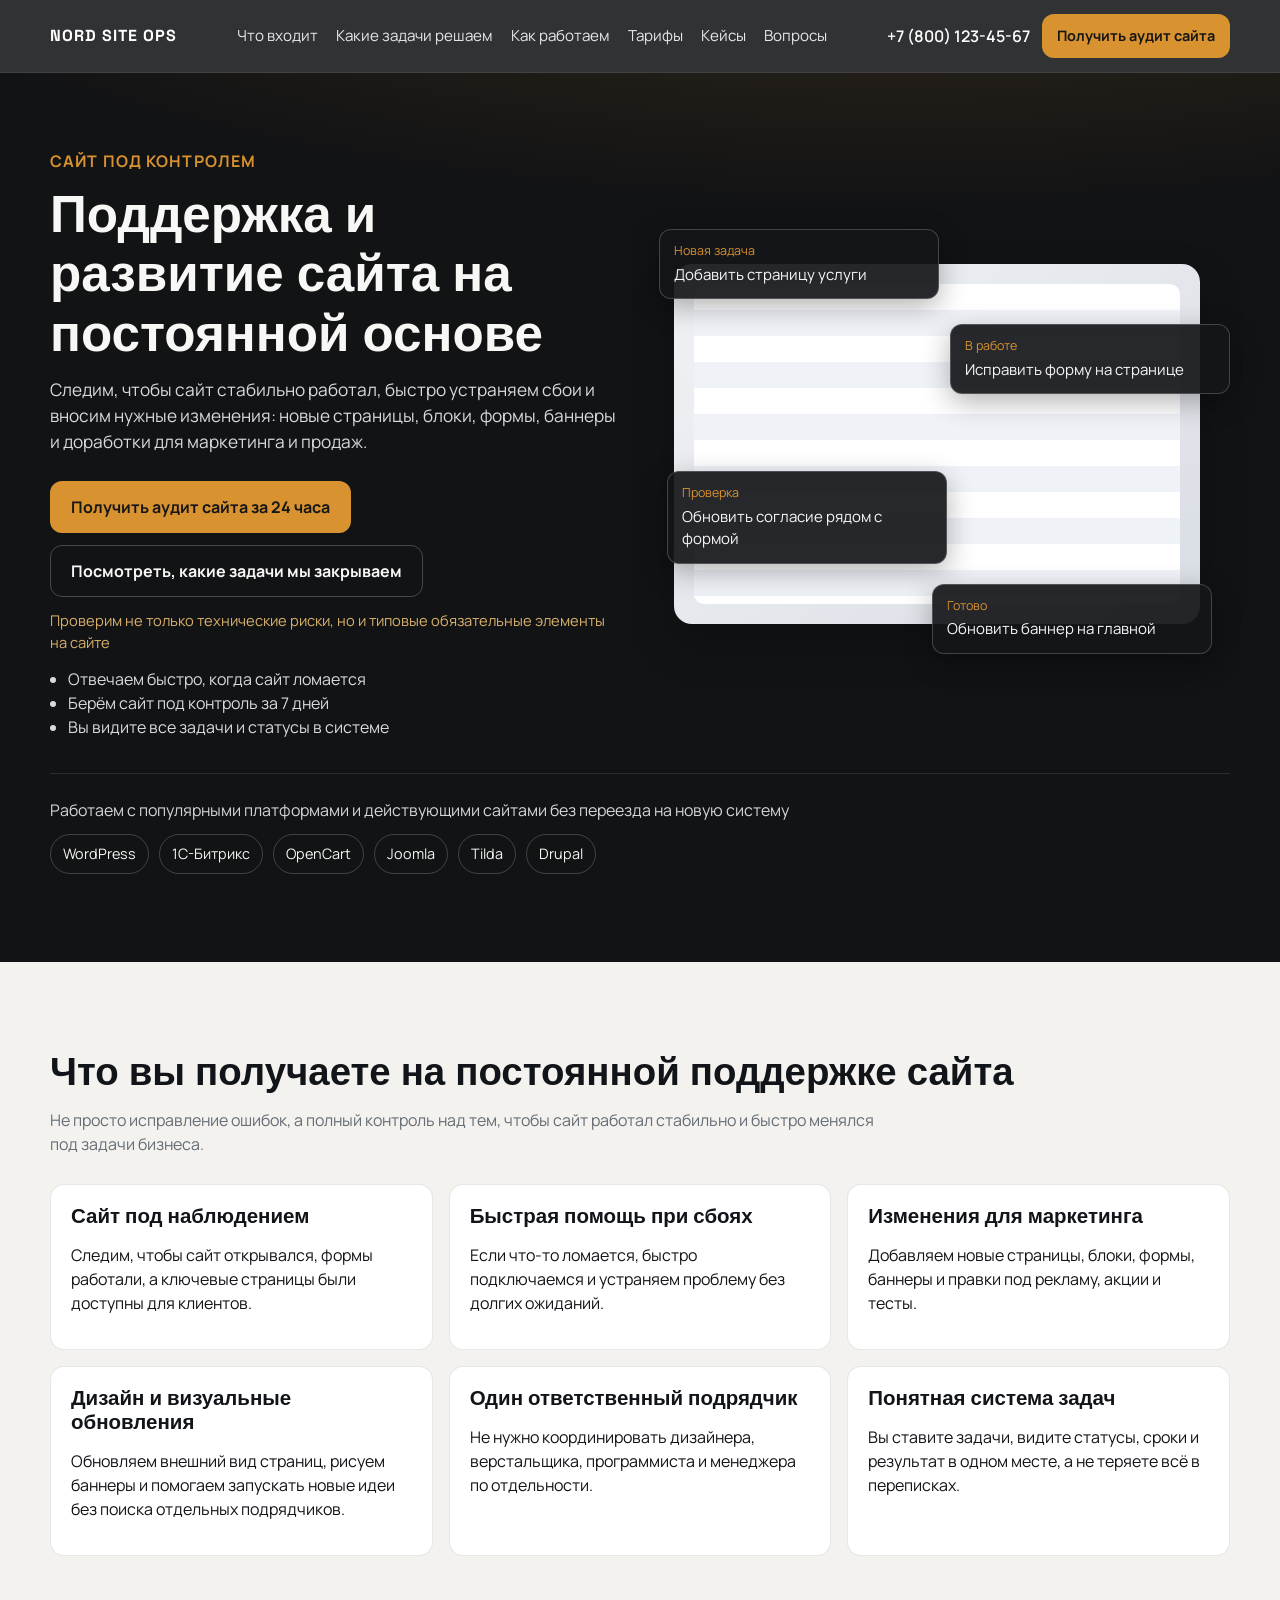
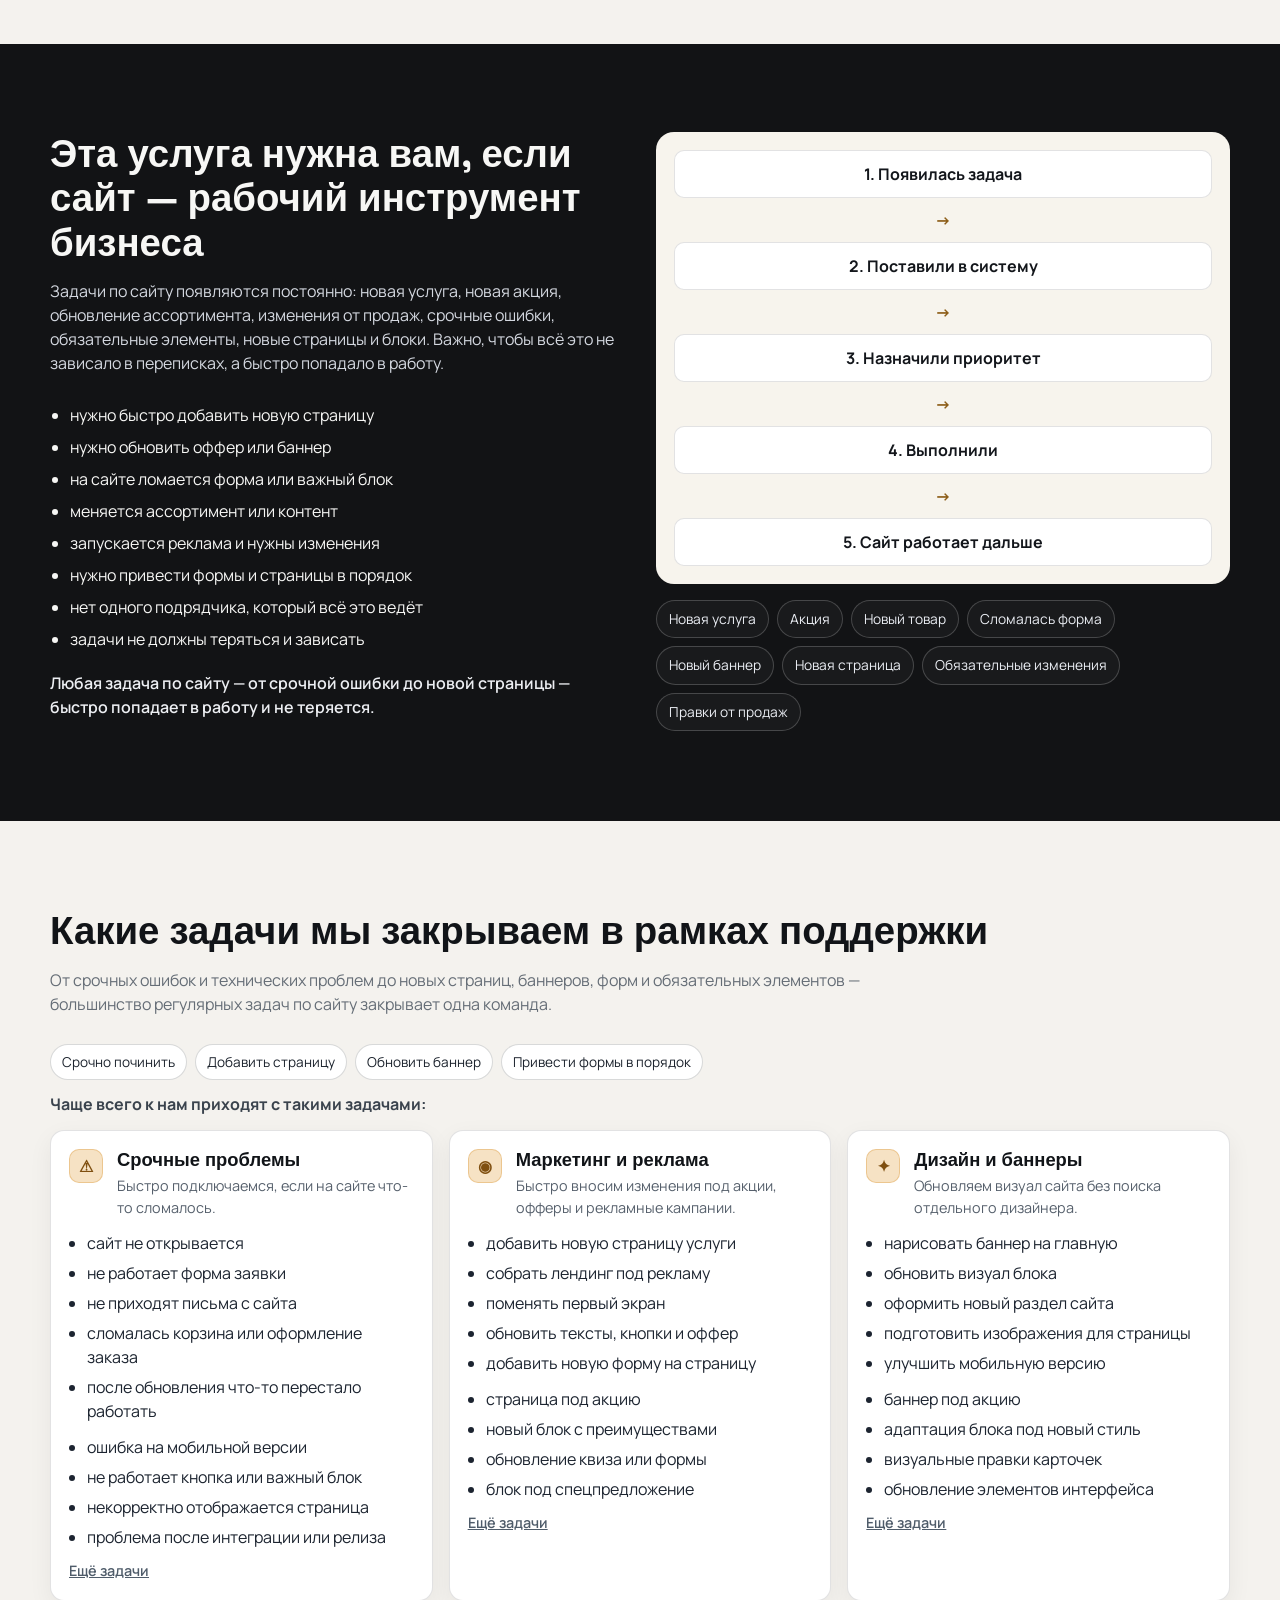
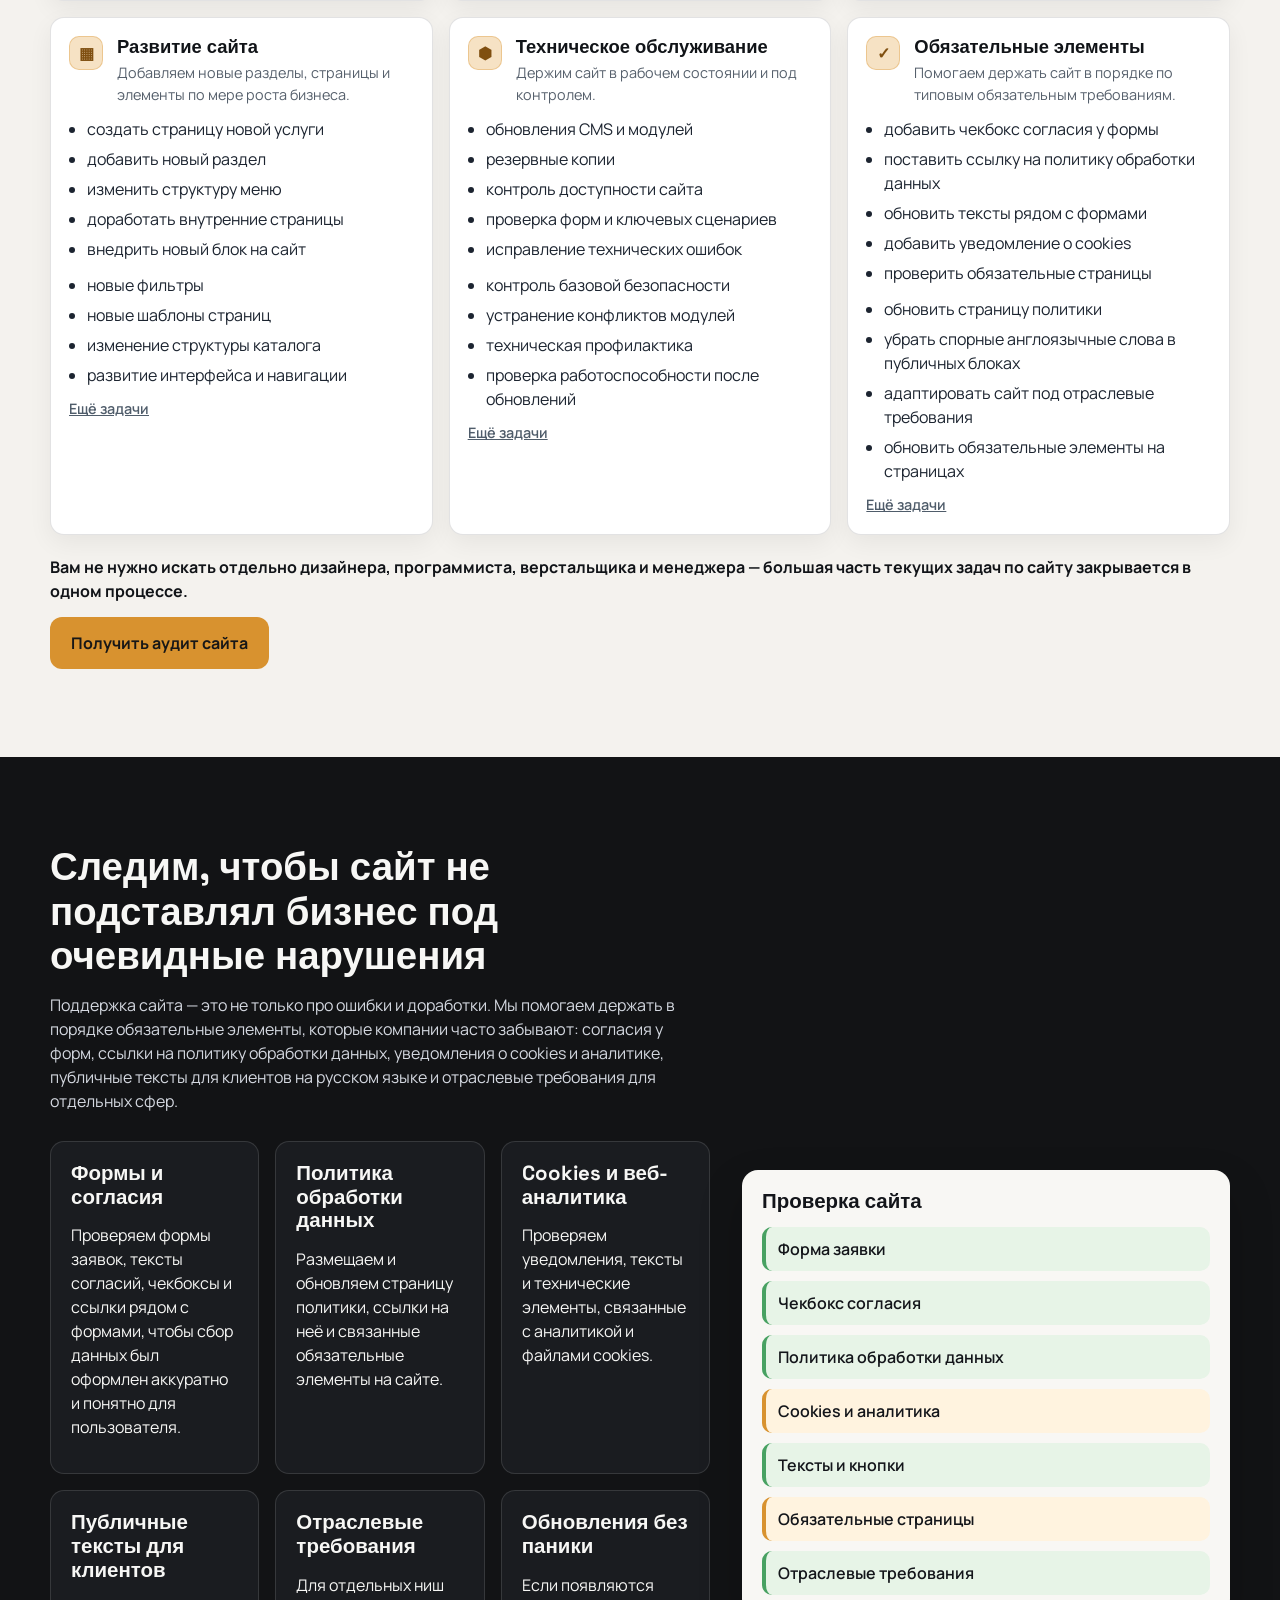
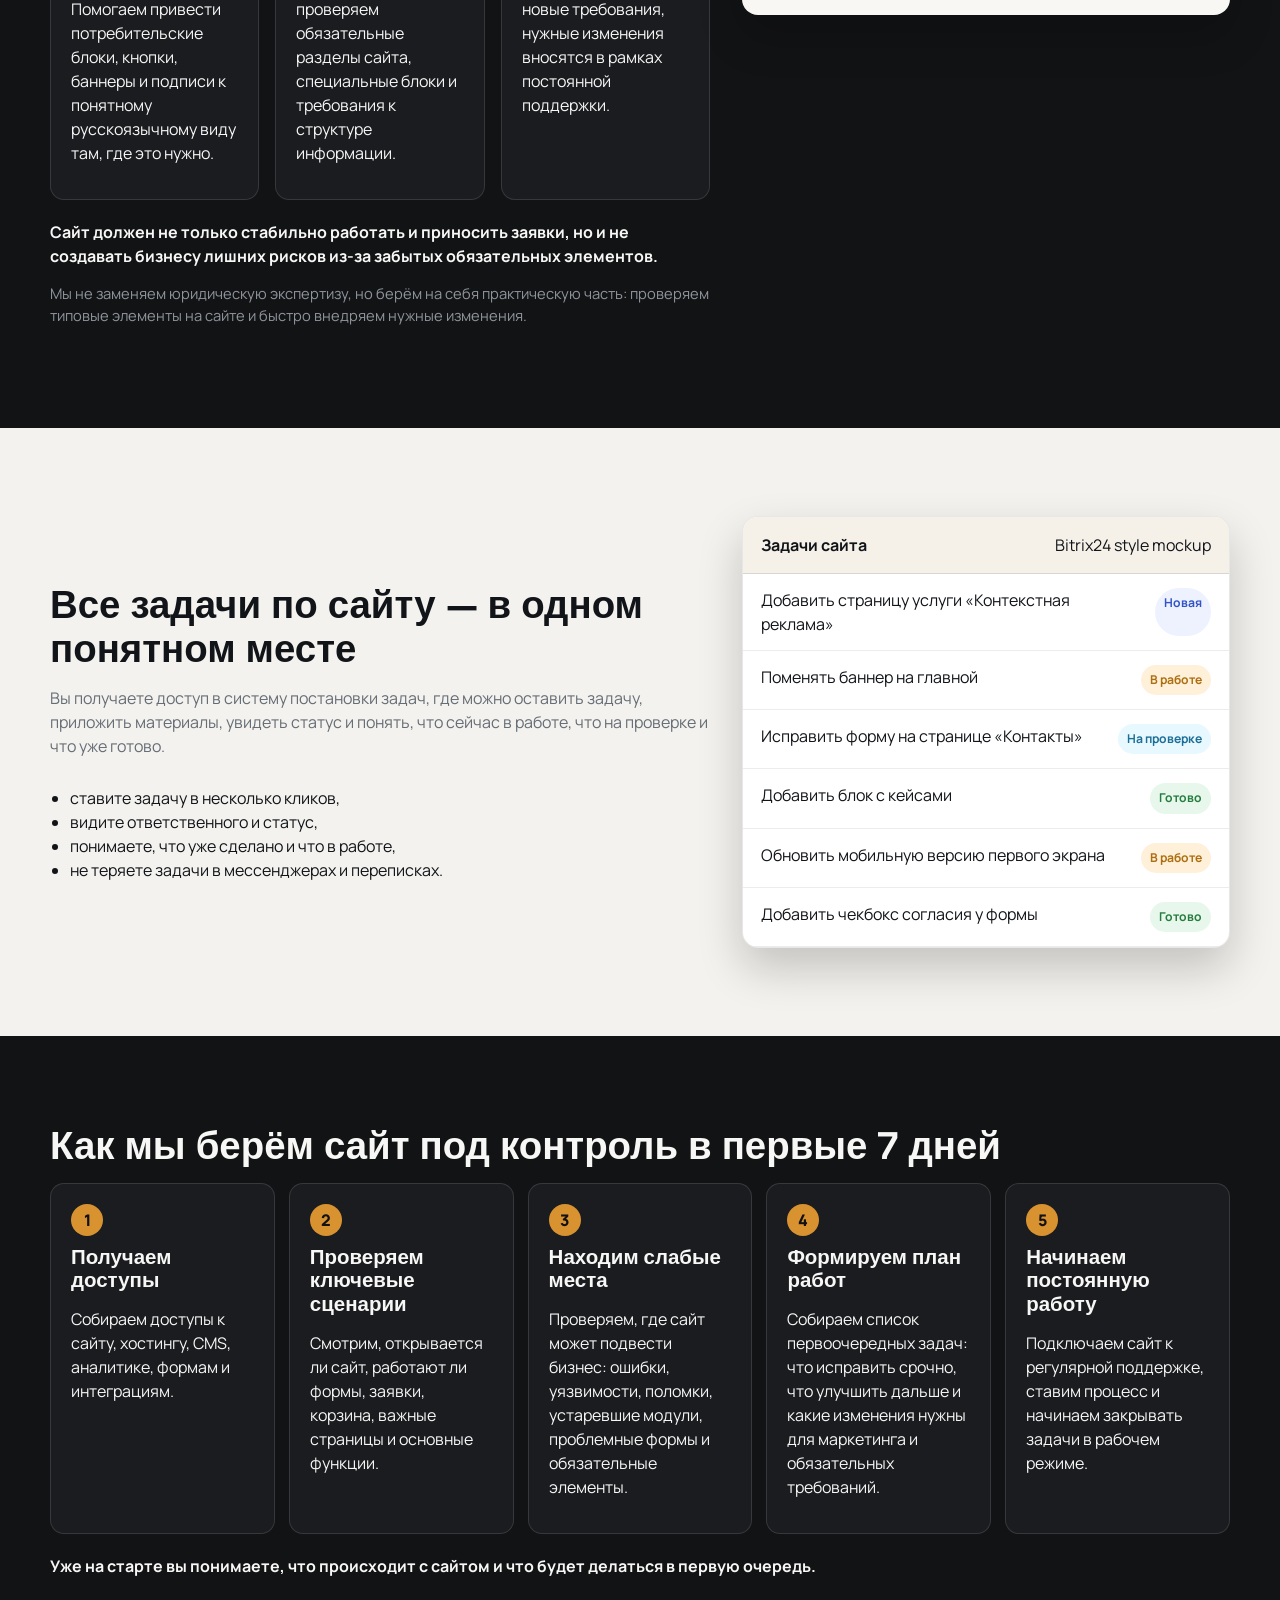
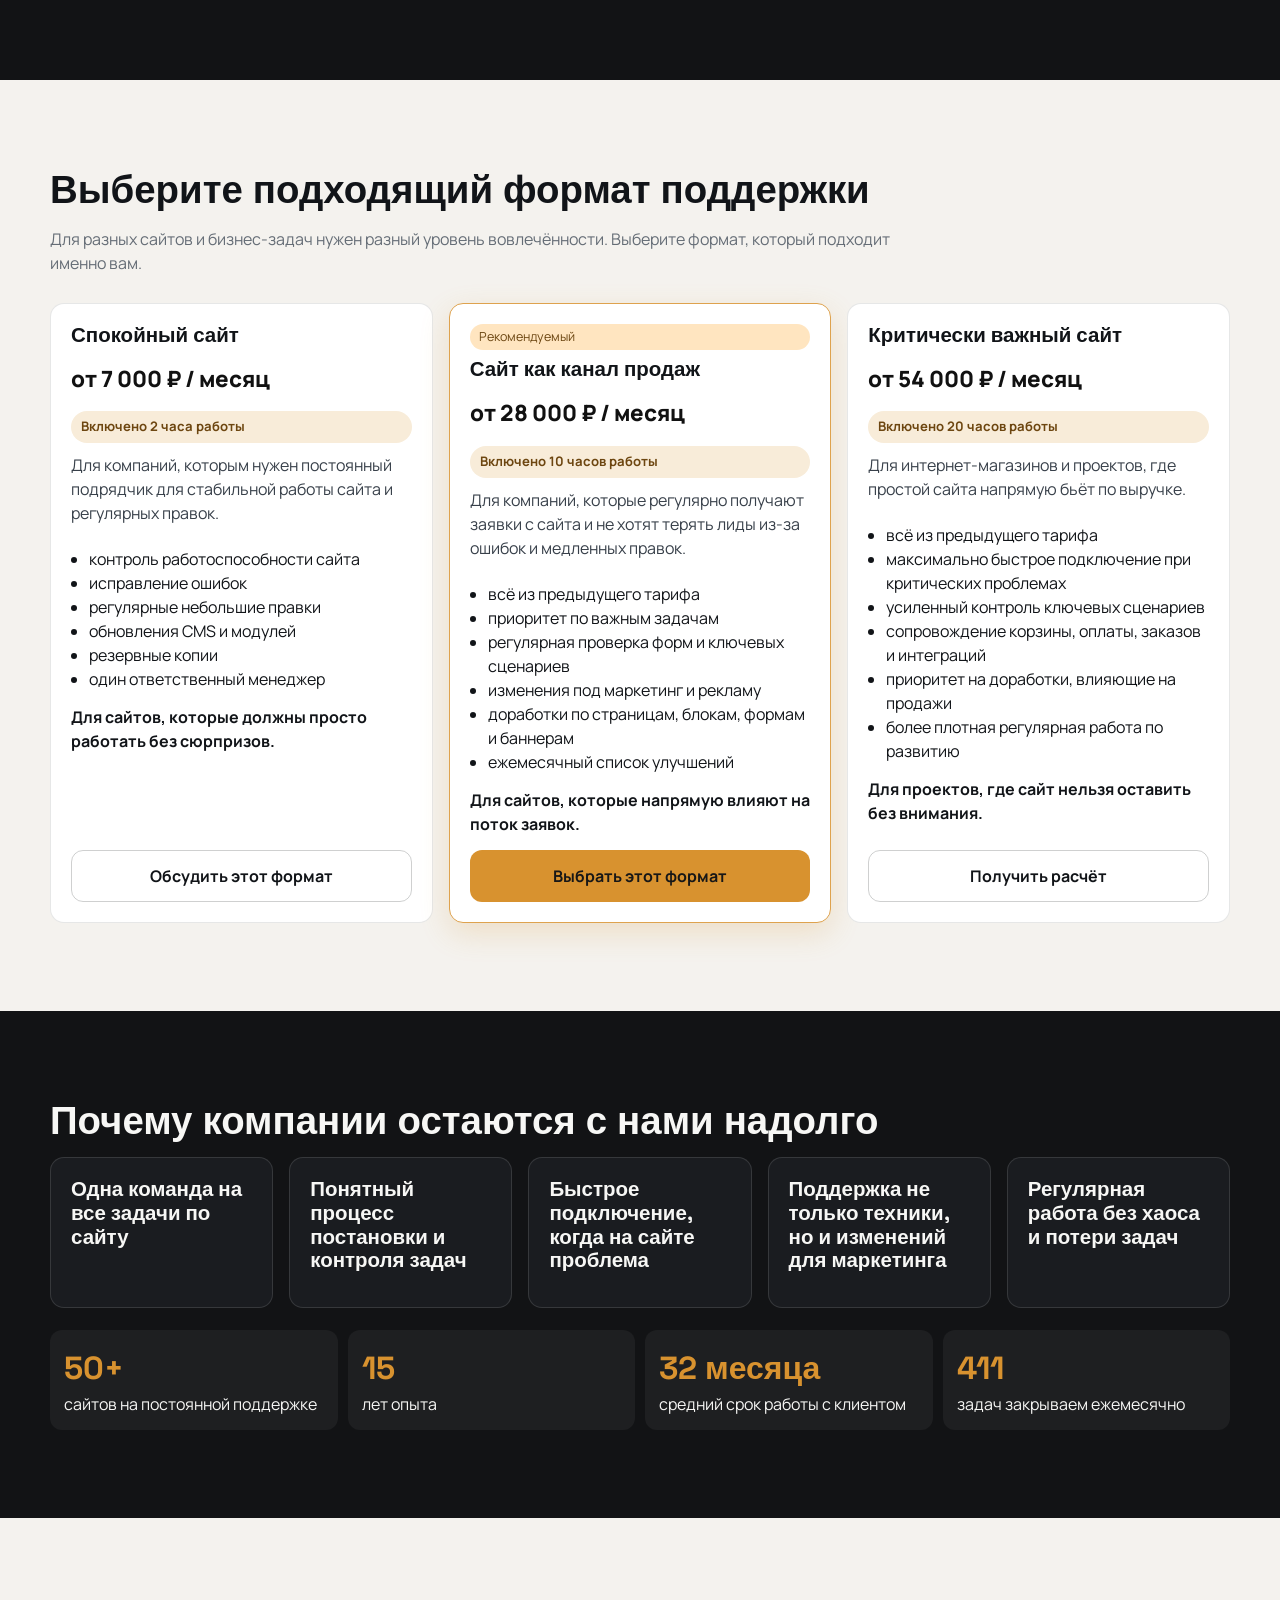
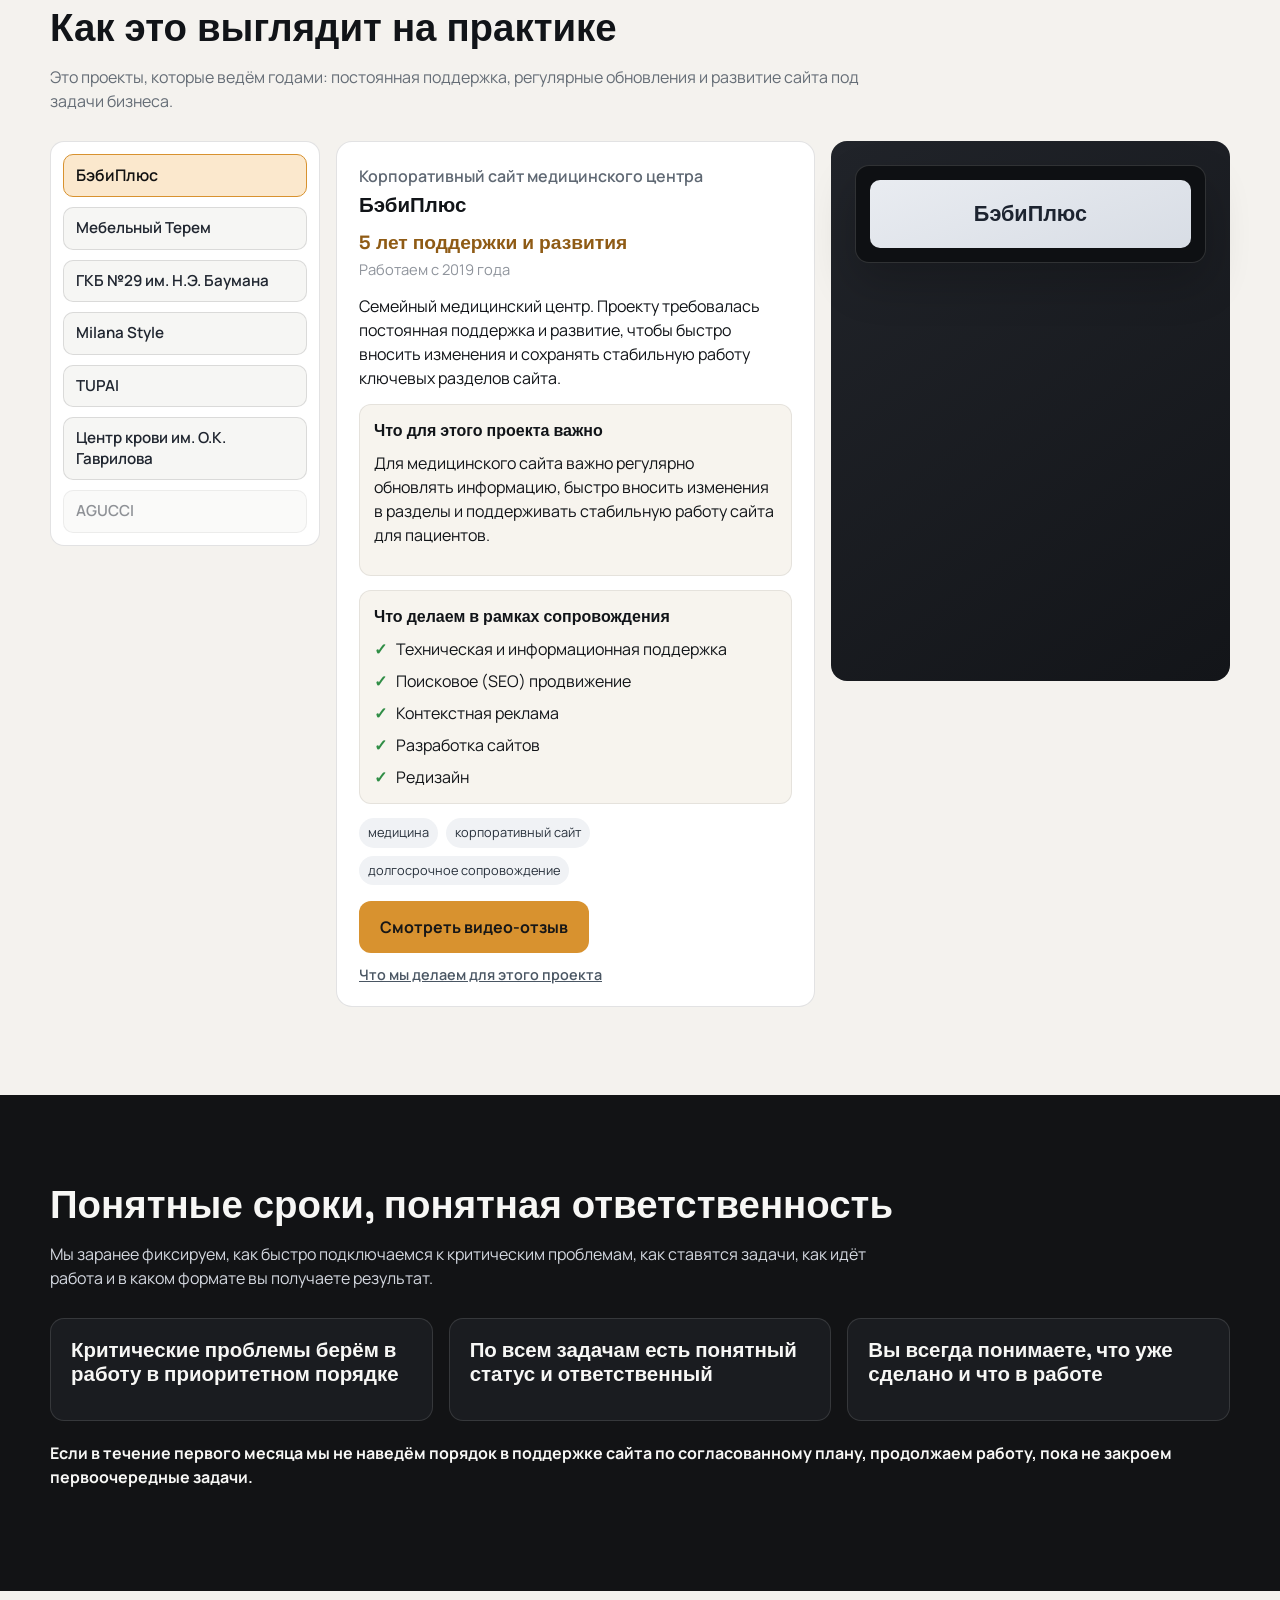
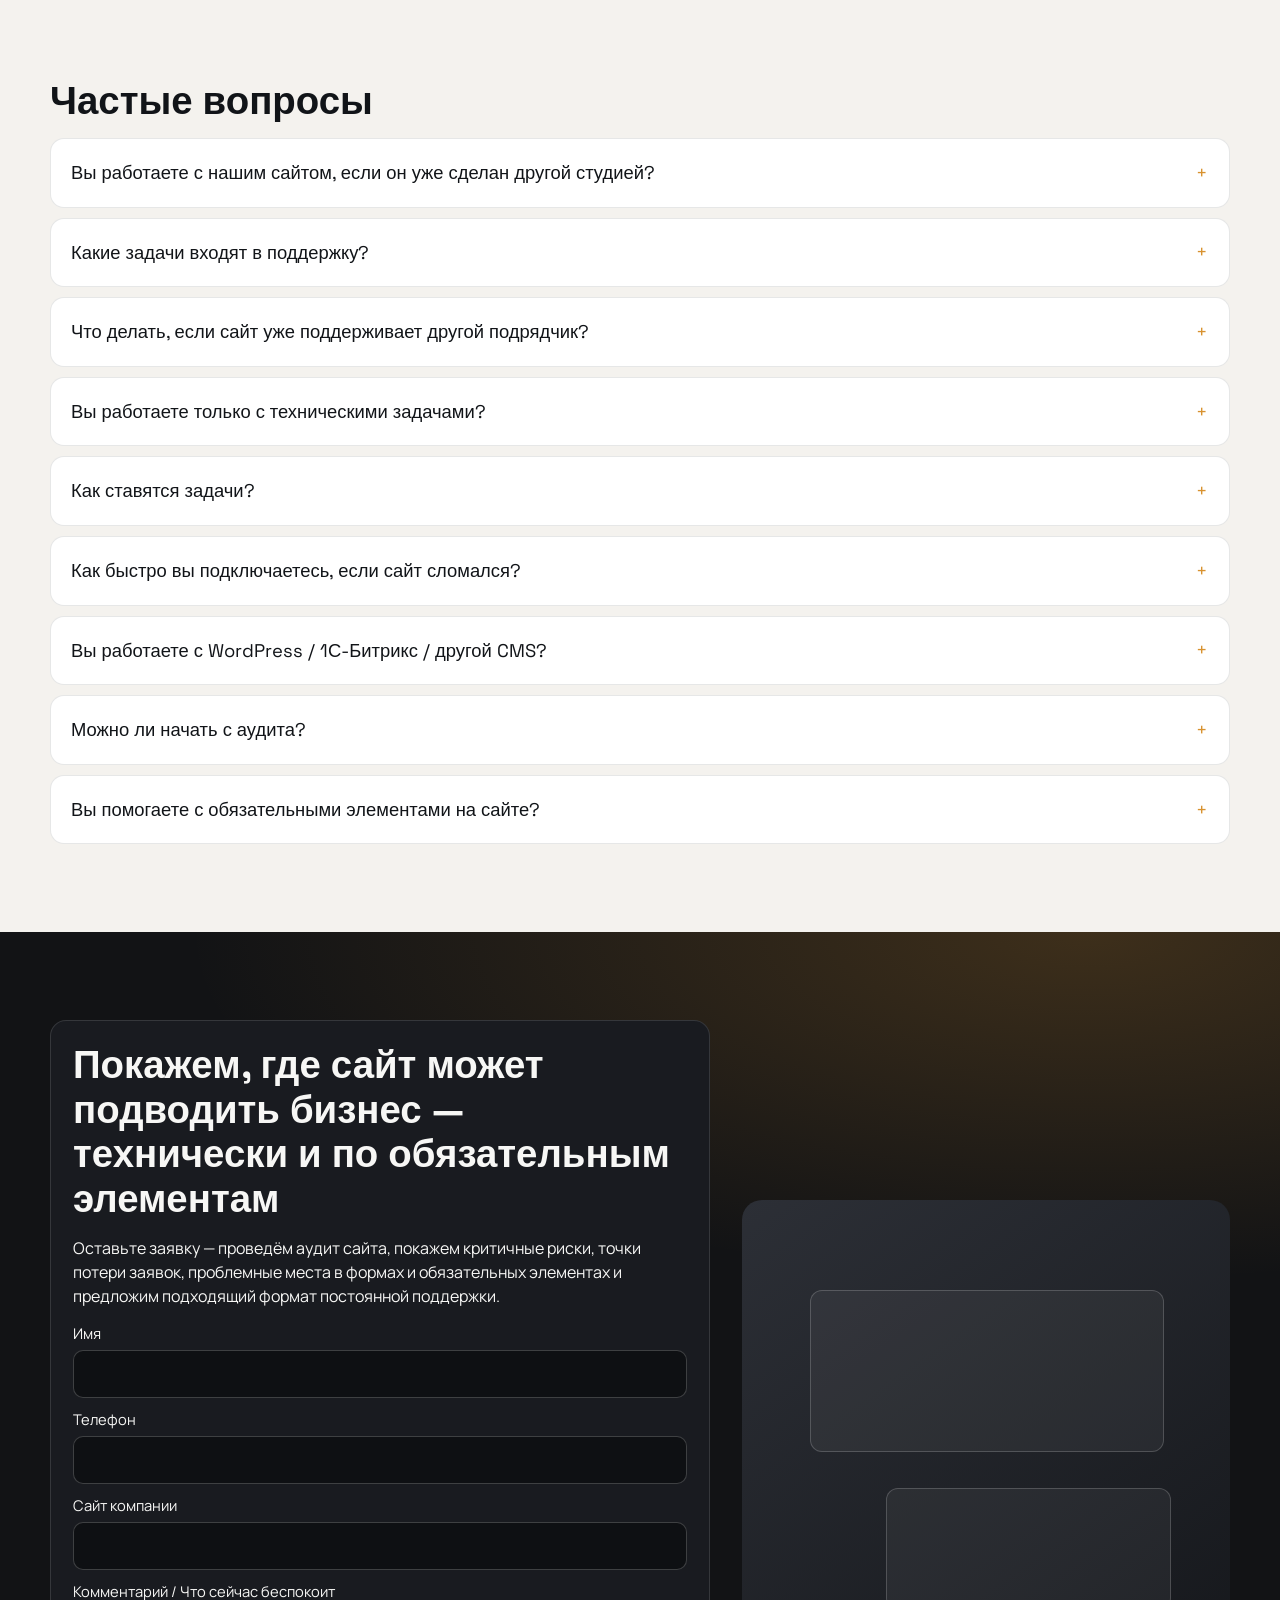
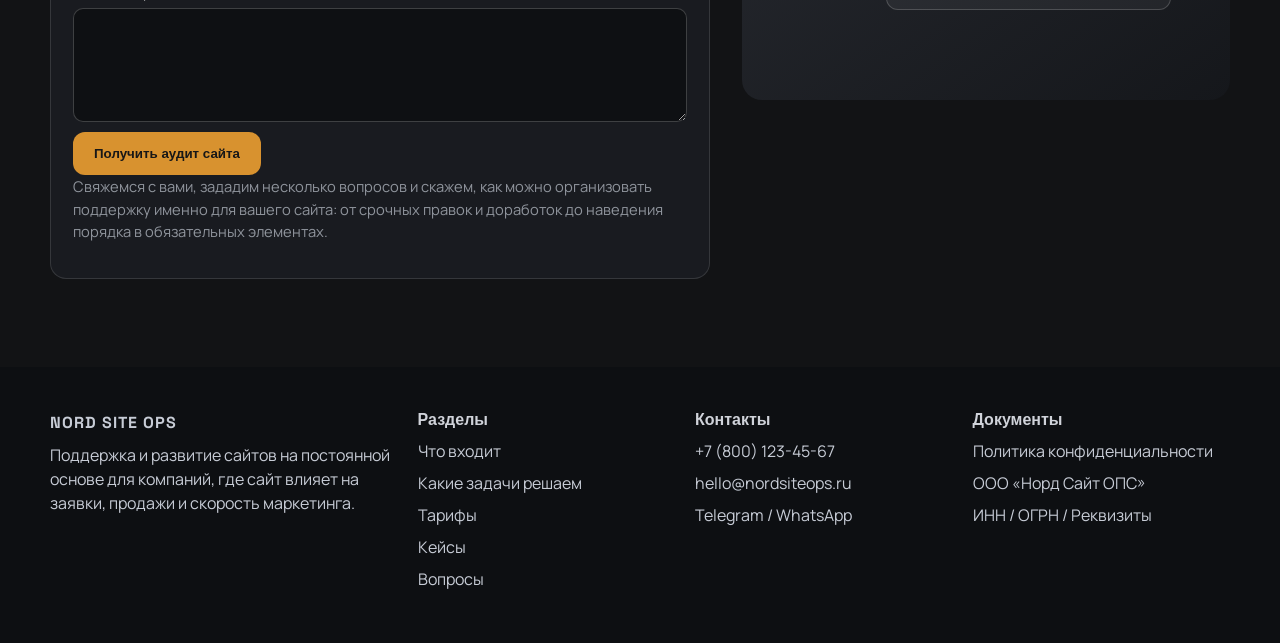
<file: index.html>
﻿<!doctype html>
<html lang="ru">
<head>
  <meta charset="UTF-8" />
  <meta name="viewport" content="width=device-width, initial-scale=1.0" />
  <title>Поддержка и развитие сайтов на постоянной основе</title>
  <meta name="description" content="Поддержка и развитие сайтов на постоянной основе: стабильная работа, быстрые изменения и прозрачный процесс задач." />
  <link rel="preconnect" href="https://fonts.googleapis.com" />
  <link rel="preconnect" href="https://fonts.gstatic.com" crossorigin />
  <link href="https://fonts.googleapis.com/css2?family=Manrope:wght@400;500;600;700;800&family=Space+Grotesk:wght@500;700&display=swap" rel="stylesheet" />
  <link rel="stylesheet" href="styles.css" />
</head>
<body>
  <header class="header" id="top">
    <div class="container header-inner">
      <a class="logo" href="#top" aria-label="На главную">NORD SITE OPS</a>
      <nav class="nav" id="mainNav" aria-label="Основное меню">
        <a href="#value">Что входит</a>
        <a href="#tasks">Какие задачи решаем</a>
        <a href="#process">Как работаем</a>
        <a href="#plans">Тарифы</a>
        <a href="#cases">Кейсы</a>
        <a href="#faq">Вопросы</a>
      </nav>
      <div class="header-cta">
        <a class="phone" href="tel:+78001234567">+7 (800) 123-45-67</a>
        <a class="btn btn-sm btn-primary" href="#lead-form">Получить аудит сайта</a>
        <button class="burger" id="burger" aria-label="Открыть меню" aria-expanded="false">
          <span></span><span></span><span></span>
        </button>
      </div>
    </div>
  </header>

  <main>
    <section class="hero section-dark" id="hero">
      <div class="container hero-grid">
        <div>
          <p class="eyebrow">Сайт под контролем</p>
          <h1>Поддержка и развитие сайта на постоянной основе</h1>
          <p class="lead">Следим, чтобы сайт стабильно работал, быстро устраняем сбои и вносим нужные изменения: новые страницы, блоки, формы, баннеры и доработки для маркетинга и продаж.</p>
          <div class="hero-actions">
            <a class="btn btn-primary" href="#lead-form">Получить аудит сайта за 24 часа</a>
            <a class="btn btn-ghost" href="#tasks">Посмотреть, какие задачи мы закрываем</a>
          </div>
          <p class="micro-note">Проверим не только технические риски, но и типовые обязательные элементы на сайте</p>
          <ul class="micro-trust">
            <li>Отвечаем быстро, когда сайт ломается</li>
            <li>Берём сайт под контроль за 7 дней</li>
            <li>Вы видите все задачи и статусы в системе</li>
          </ul>
        </div>
        <div class="hero-visual" aria-hidden="true">
          <div class="screen"></div>
          <article class="task-card c1"><span>Новая задача</span>Добавить страницу услуги</article>
          <article class="task-card c2"><span>В работе</span>Исправить форму на странице</article>
          <article class="task-card c3"><span>Проверка</span>Обновить согласие рядом с формой</article>
          <article class="task-card c4"><span>Готово</span>Обновить баннер на главной</article>
        </div>
      </div>
      <div class="trust-platforms container">
        <p>Работаем с популярными платформами и действующими сайтами без переезда на новую систему</p>
        <div class="platform-list">
          <span>WordPress</span><span>1С-Битрикс</span><span>OpenCart</span><span>Joomla</span><span>Tilda</span><span>Drupal</span>
        </div>
      </div>
    </section>

    <section class="section-light" id="value">
      <div class="container">
        <h2>Что вы получаете на постоянной поддержке сайта</h2>
        <p class="section-subtitle">Не просто исправление ошибок, а полный контроль над тем, чтобы сайт работал стабильно и быстро менялся под задачи бизнеса.</p>
        <div class="cards-grid six">
          <article class="card"><h3>Сайт под наблюдением</h3><p>Следим, чтобы сайт открывался, формы работали, а ключевые страницы были доступны для клиентов.</p></article>
          <article class="card"><h3>Быстрая помощь при сбоях</h3><p>Если что-то ломается, быстро подключаемся и устраняем проблему без долгих ожиданий.</p></article>
          <article class="card"><h3>Изменения для маркетинга</h3><p>Добавляем новые страницы, блоки, формы, баннеры и правки под рекламу, акции и тесты.</p></article>
          <article class="card"><h3>Дизайн и визуальные обновления</h3><p>Обновляем внешний вид страниц, рисуем баннеры и помогаем запускать новые идеи без поиска отдельных подрядчиков.</p></article>
          <article class="card"><h3>Один ответственный подрядчик</h3><p>Не нужно координировать дизайнера, верстальщика, программиста и менеджера по отдельности.</p></article>
          <article class="card"><h3>Понятная система задач</h3><p>Вы ставите задачи, видите статусы, сроки и результат в одном месте, а не теряете всё в переписках.</p></article>
        </div>
      </div>
    </section>

    <section class="section-dark" id="fit">
      <div class="container split fit-grid">
        <div>
          <h2>Эта услуга нужна вам, если сайт — рабочий инструмент бизнеса</h2>
          <p class="section-subtitle">Задачи по сайту появляются постоянно: новая услуга, новая акция, обновление ассортимента, изменения от продаж, срочные ошибки, обязательные элементы, новые страницы и блоки. Важно, чтобы всё это не зависало в переписках, а быстро попадало в работу.</p>
          <ul class="fit-list">
            <li>нужно быстро добавить новую страницу</li>
            <li>нужно обновить оффер или баннер</li>
            <li>на сайте ломается форма или важный блок</li>
            <li>меняется ассортимент или контент</li>
            <li>запускается реклама и нужны изменения</li>
            <li>нужно привести формы и страницы в порядок</li>
            <li>нет одного подрядчика, который всё это ведёт</li>
            <li>задачи не должны теряться и зависать</li>
          </ul>
          <p class="section-note">Любая задача по сайту — от срочной ошибки до новой страницы — быстро попадает в работу и не теряется.</p>
        </div>
        <div class="flow-wrap">
          <div class="flow-card" aria-label="Логика движения задач">
            <div>1. Появилась задача</div>
            <span>→</span>
            <div>2. Поставили в систему</div>
            <span>→</span>
            <div>3. Назначили приоритет</div>
            <span>→</span>
            <div>4. Выполнили</div>
            <span>→</span>
            <div>5. Сайт работает дальше</div>
          </div>
          <div class="trigger-chips">
            <span>Новая услуга</span>
            <span>Акция</span>
            <span>Новый товар</span>
            <span>Сломалась форма</span>
            <span>Новый баннер</span>
            <span>Новая страница</span>
            <span>Обязательные изменения</span>
            <span>Правки от продаж</span>
          </div>
        </div>
      </div>
    </section>

    <section class="section-light" id="tasks">
      <div class="container">
        <h2>Какие задачи мы закрываем в рамках поддержки</h2>
        <p class="section-subtitle">От срочных ошибок и технических проблем до новых страниц, баннеров, форм и обязательных элементов — большинство регулярных задач по сайту закрывает одна команда.</p>
        <div class="task-chips">
          <span>Срочно починить</span>
          <span>Добавить страницу</span>
          <span>Обновить баннер</span>
          <span>Привести формы в порядок</span>
        </div>
        <p class="task-hint">Чаще всего к нам приходят с такими задачами:</p>
        <div class="task-cards-grid">
          <article class="task-card-item">
            <div class="task-card-head">
              <span class="task-icon">⚠</span>
              <div><h3>Срочные проблемы</h3><p>Быстро подключаемся, если на сайте что-то сломалось.</p></div>
            </div>
            <ul>
              <li>сайт не открывается</li>
              <li>не работает форма заявки</li>
              <li>не приходят письма с сайта</li>
              <li>сломалась корзина или оформление заказа</li>
              <li>после обновления что-то перестало работать</li>
            </ul>
            <ul class="task-extra-list">
              <li>ошибка на мобильной версии</li>
              <li>не работает кнопка или важный блок</li>
              <li>некорректно отображается страница</li>
              <li>проблема после интеграции или релиза</li>
            </ul>
            <button type="button" class="task-more-toggle">Ещё задачи</button>
          </article>

          <article class="task-card-item">
            <div class="task-card-head">
              <span class="task-icon">◉</span>
              <div><h3>Маркетинг и реклама</h3><p>Быстро вносим изменения под акции, офферы и рекламные кампании.</p></div>
            </div>
            <ul>
              <li>добавить новую страницу услуги</li>
              <li>собрать лендинг под рекламу</li>
              <li>поменять первый экран</li>
              <li>обновить тексты, кнопки и оффер</li>
              <li>добавить новую форму на страницу</li>
            </ul>
            <ul class="task-extra-list">
              <li>страница под акцию</li>
              <li>новый блок с преимуществами</li>
              <li>обновление квиза или формы</li>
              <li>блок под спецпредложение</li>
            </ul>
            <button type="button" class="task-more-toggle">Ещё задачи</button>
          </article>

          <article class="task-card-item">
            <div class="task-card-head">
              <span class="task-icon">✦</span>
              <div><h3>Дизайн и баннеры</h3><p>Обновляем визуал сайта без поиска отдельного дизайнера.</p></div>
            </div>
            <ul>
              <li>нарисовать баннер на главную</li>
              <li>обновить визуал блока</li>
              <li>оформить новый раздел сайта</li>
              <li>подготовить изображения для страницы</li>
              <li>улучшить мобильную версию</li>
            </ul>
            <ul class="task-extra-list">
              <li>баннер под акцию</li>
              <li>адаптация блока под новый стиль</li>
              <li>визуальные правки карточек</li>
              <li>обновление элементов интерфейса</li>
            </ul>
            <button type="button" class="task-more-toggle">Ещё задачи</button>
          </article>

          <article class="task-card-item">
            <div class="task-card-head">
              <span class="task-icon">▦</span>
              <div><h3>Развитие сайта</h3><p>Добавляем новые разделы, страницы и элементы по мере роста бизнеса.</p></div>
            </div>
            <ul>
              <li>создать страницу новой услуги</li>
              <li>добавить новый раздел</li>
              <li>изменить структуру меню</li>
              <li>доработать внутренние страницы</li>
              <li>внедрить новый блок на сайт</li>
            </ul>
            <ul class="task-extra-list">
              <li>новые фильтры</li>
              <li>новые шаблоны страниц</li>
              <li>изменение структуры каталога</li>
              <li>развитие интерфейса и навигации</li>
            </ul>
            <button type="button" class="task-more-toggle">Ещё задачи</button>
          </article>

          <article class="task-card-item">
            <div class="task-card-head">
              <span class="task-icon">⬢</span>
              <div><h3>Техническое обслуживание</h3><p>Держим сайт в рабочем состоянии и под контролем.</p></div>
            </div>
            <ul>
              <li>обновления CMS и модулей</li>
              <li>резервные копии</li>
              <li>контроль доступности сайта</li>
              <li>проверка форм и ключевых сценариев</li>
              <li>исправление технических ошибок</li>
            </ul>
            <ul class="task-extra-list">
              <li>контроль базовой безопасности</li>
              <li>устранение конфликтов модулей</li>
              <li>техническая профилактика</li>
              <li>проверка работоспособности после обновлений</li>
            </ul>
            <button type="button" class="task-more-toggle">Ещё задачи</button>
          </article>

          <article class="task-card-item">
            <div class="task-card-head">
              <span class="task-icon">✓</span>
              <div><h3>Обязательные элементы</h3><p>Помогаем держать сайт в порядке по типовым обязательным требованиям.</p></div>
            </div>
            <ul>
              <li>добавить чекбокс согласия у формы</li>
              <li>поставить ссылку на политику обработки данных</li>
              <li>обновить тексты рядом с формами</li>
              <li>добавить уведомление о cookies</li>
              <li>проверить обязательные страницы</li>
            </ul>
            <ul class="task-extra-list">
              <li>обновить страницу политики</li>
              <li>убрать спорные англоязычные слова в публичных блоках</li>
              <li>адаптировать сайт под отраслевые требования</li>
              <li>обновить обязательные элементы на страницах</li>
            </ul>
            <button type="button" class="task-more-toggle">Ещё задачи</button>
          </article>
        </div>
        <p class="strong-line">Вам не нужно искать отдельно дизайнера, программиста, верстальщика и менеджера — большая часть текущих задач по сайту закрывается в одном процессе.</p>
        <div class="cta-mid">
          <a class="btn btn-primary" href="#lead-form">Получить аудит сайта</a>
        </div>
      </div>
    </section>

    <section class="section-dark" id="compliance">
      <div class="container split align-center">
        <div>
          <h2>Следим, чтобы сайт не подставлял бизнес под очевидные нарушения</h2>
          <p class="section-subtitle">Поддержка сайта — это не только про ошибки и доработки. Мы помогаем держать в порядке обязательные элементы, которые компании часто забывают: согласия у форм, ссылки на политику обработки данных, уведомления о cookies и аналитике, публичные тексты для клиентов на русском языке и отраслевые требования для отдельных сфер.</p>
          <div class="cards-grid three">
            <article class="card"><h3>Формы и согласия</h3><p>Проверяем формы заявок, тексты согласий, чекбоксы и ссылки рядом с формами, чтобы сбор данных был оформлен аккуратно и понятно для пользователя.</p></article>
            <article class="card"><h3>Политика обработки данных</h3><p>Размещаем и обновляем страницу политики, ссылки на неё и связанные обязательные элементы на сайте.</p></article>
            <article class="card"><h3>Cookies и веб-аналитика</h3><p>Проверяем уведомления, тексты и технические элементы, связанные с аналитикой и файлами cookies.</p></article>
            <article class="card"><h3>Публичные тексты для клиентов</h3><p>Помогаем привести потребительские блоки, кнопки, баннеры и подписи к понятному русскоязычному виду там, где это нужно.</p></article>
            <article class="card"><h3>Отраслевые требования</h3><p>Для отдельных ниш проверяем обязательные разделы сайта, специальные блоки и требования к структуре информации.</p></article>
            <article class="card"><h3>Обновления без паники</h3><p>Если появляются новые требования, нужные изменения вносятся в рамках постоянной поддержки.</p></article>
          </div>
          <p class="strong-line">Сайт должен не только стабильно работать и приносить заявки, но и не создавать бизнесу лишних рисков из-за забытых обязательных элементов.</p>
          <p class="small-muted">Мы не заменяем юридическую экспертизу, но берём на себя практическую часть: проверяем типовые элементы на сайте и быстро внедряем нужные изменения.</p>
        </div>
        <aside class="checklist">
          <h3>Проверка сайта</h3>
          <ul>
            <li class="ok">Форма заявки</li>
            <li class="ok">Чекбокс согласия</li>
            <li class="ok">Политика обработки данных</li>
            <li class="warn">Cookies и аналитика</li>
            <li class="ok">Тексты и кнопки</li>
            <li class="warn">Обязательные страницы</li>
            <li class="ok">Отраслевые требования</li>
          </ul>
        </aside>
      </div>
    </section>

    <section class="section-light" id="process">
      <div class="container split align-center">
        <div>
          <h2>Все задачи по сайту — в одном понятном месте</h2>
          <p class="section-subtitle">Вы получаете доступ в систему постановки задач, где можно оставить задачу, приложить материалы, увидеть статус и понять, что сейчас в работе, что на проверке и что уже готово.</p>
          <ul class="point-list">
            <li>ставите задачу в несколько кликов,</li>
            <li>видите ответственного и статус,</li>
            <li>понимаете, что уже сделано и что в работе,</li>
            <li>не теряете задачи в мессенджерах и переписках.</li>
          </ul>
        </div>
        <div class="task-board" aria-label="Интерфейс задач">
          <div class="tb-head"><strong>Задачи сайта</strong><span>Bitrix24 style mockup</span></div>
          <div class="tb-row"><span>Добавить страницу услуги «Контекстная реклама»</span><b class="st new">Новая</b></div>
          <div class="tb-row"><span>Поменять баннер на главной</span><b class="st work">В работе</b></div>
          <div class="tb-row"><span>Исправить форму на странице «Контакты»</span><b class="st check">На проверке</b></div>
          <div class="tb-row"><span>Добавить блок с кейсами</span><b class="st done">Готово</b></div>
          <div class="tb-row"><span>Обновить мобильную версию первого экрана</span><b class="st work">В работе</b></div>
          <div class="tb-row"><span>Добавить чекбокс согласия у формы</span><b class="st done">Готово</b></div>
        </div>
      </div>
    </section>

    <section class="section-dark" id="onboarding">
      <div class="container">
        <h2>Как мы берём сайт под контроль в первые 7 дней</h2>
        <div class="steps">
          <article class="step"><span>1</span><h3>Получаем доступы</h3><p>Собираем доступы к сайту, хостингу, CMS, аналитике, формам и интеграциям.</p></article>
          <article class="step"><span>2</span><h3>Проверяем ключевые сценарии</h3><p>Смотрим, открывается ли сайт, работают ли формы, заявки, корзина, важные страницы и основные функции.</p></article>
          <article class="step"><span>3</span><h3>Находим слабые места</h3><p>Проверяем, где сайт может подвести бизнес: ошибки, уязвимости, поломки, устаревшие модули, проблемные формы и обязательные элементы.</p></article>
          <article class="step"><span>4</span><h3>Формируем план работ</h3><p>Собираем список первоочередных задач: что исправить срочно, что улучшить дальше и какие изменения нужны для маркетинга и обязательных требований.</p></article>
          <article class="step"><span>5</span><h3>Начинаем постоянную работу</h3><p>Подключаем сайт к регулярной поддержке, ставим процесс и начинаем закрывать задачи в рабочем режиме.</p></article>
        </div>
        <p class="strong-line">Уже на старте вы понимаете, что происходит с сайтом и что будет делаться в первую очередь.</p>
      </div>
    </section>

    <section class="section-light" id="plans">
      <div class="container">
        <h2>Выберите подходящий формат поддержки</h2>
        <p class="section-subtitle">Для разных сайтов и бизнес-задач нужен разный уровень вовлечённости. Выберите формат, который подходит именно вам.</p>
        <div class="cards-grid three pricing">
          <article class="price-card">
            <h3>Спокойный сайт</h3>
            <p class="price">от 7 000 ₽ / месяц</p>
            <p class="badge-hours">Включено 2 часа работы</p>
            <p class="who">Для компаний, которым нужен постоянный подрядчик для стабильной работы сайта и регулярных правок.</p>
            <ul><li>контроль работоспособности сайта</li><li>исправление ошибок</li><li>регулярные небольшие правки</li><li>обновления CMS и модулей</li><li>резервные копии</li><li>один ответственный менеджер</li></ul>
            <p class="accent-line">Для сайтов, которые должны просто работать без сюрпризов.</p>
            <a class="btn btn-ghost" href="#lead-form">Обсудить этот формат</a>
          </article>
          <article class="price-card featured">
            <p class="badge">Рекомендуемый</p>
            <h3>Сайт как канал продаж</h3>
            <p class="price">от 28 000 ₽ / месяц</p>
            <p class="badge-hours">Включено 10 часов работы</p>
            <p class="who">Для компаний, которые регулярно получают заявки с сайта и не хотят терять лиды из-за ошибок и медленных правок.</p>
            <ul><li>всё из предыдущего тарифа</li><li>приоритет по важным задачам</li><li>регулярная проверка форм и ключевых сценариев</li><li>изменения под маркетинг и рекламу</li><li>доработки по страницам, блокам, формам и баннерам</li><li>ежемесячный список улучшений</li></ul>
            <p class="accent-line">Для сайтов, которые напрямую влияют на поток заявок.</p>
            <a class="btn btn-primary" href="#lead-form">Выбрать этот формат</a>
          </article>
          <article class="price-card">
            <h3>Критически важный сайт</h3>
            <p class="price">от 54 000 ₽ / месяц</p>
            <p class="badge-hours">Включено 20 часов работы</p>
            <p class="who">Для интернет-магазинов и проектов, где простой сайта напрямую бьёт по выручке.</p>
            <ul><li>всё из предыдущего тарифа</li><li>максимально быстрое подключение при критических проблемах</li><li>усиленный контроль ключевых сценариев</li><li>сопровождение корзины, оплаты, заказов и интеграций</li><li>приоритет на доработки, влияющие на продажи</li><li>более плотная регулярная работа по развитию</li></ul>
            <p class="accent-line">Для проектов, где сайт нельзя оставить без внимания.</p>
            <a class="btn btn-ghost" href="#lead-form">Получить расчёт</a>
          </article>
        </div>
      </div>
    </section>

    <section class="section-dark" id="benefits">
      <div class="container">
        <h2>Почему компании остаются с нами надолго</h2>
        <div class="cards-grid five">
          <article class="card"><h3>Одна команда на все задачи по сайту</h3></article>
          <article class="card"><h3>Понятный процесс постановки и контроля задач</h3></article>
          <article class="card"><h3>Быстрое подключение, когда на сайте проблема</h3></article>
          <article class="card"><h3>Поддержка не только техники, но и изменений для маркетинга</h3></article>
          <article class="card"><h3>Регулярная работа без хаоса и потери задач</h3></article>
        </div>
        <div class="metrics">
          <div><strong>50+</strong><span>сайтов на постоянной поддержке</span></div>
          <div><strong>15</strong><span>лет опыта</span></div>
          <div><strong>32 месяца</strong><span>средний срок работы с клиентом</span></div>
          <div><strong>411</strong><span>задач закрываем ежемесячно</span></div>
        </div>
      </div>
    </section>

    <section class="section-light" id="cases">
      <div class="container">
        <h2>Как это выглядит на практике</h2>
        <p class="section-subtitle">Это проекты, которые ведём годами: постоянная поддержка, регулярные обновления и развитие сайта под задачи бизнеса.</p>
        <div class="cases-layout">
          <aside class="cases-nav" aria-label="Список кейсов">
            <button class="case-item active" data-case="babiplus">БэбиПлюс</button>
            <button class="case-item" data-case="terem">Мебельный Терем</button>
            <button class="case-item" data-case="gkb29">ГКБ №29 им. Н.Э. Баумана</button>
            <button class="case-item" data-case="milana">Milana Style</button>
            <button class="case-item" data-case="tupai">TUPAI</button>
            <button class="case-item" data-case="gavrilov">Центр крови им. О.К. Гаврилова</button>
            <button class="case-item case-item-disabled" type="button" aria-disabled="true">AGUCCI</button>
          </aside>

          <article class="case-panel" id="casePanel">
            <p class="case-meta" id="caseType">Корпоративный сайт медицинского центра</p>
            <h3 id="caseTitle">БэбиПлюс</h3>
            <p class="case-years" id="caseYears">5 лет поддержки и развития</p>
            <p class="small-muted" id="caseSince">Работаем с 2019 года</p>
            <p id="caseSummary">Семейный медицинский центр. Проекту требовалась постоянная поддержка и развитие, чтобы быстро вносить изменения и сохранять стабильную работу ключевых разделов сайта.</p>

            <div class="case-important">
              <h4>Что для этого проекта важно</h4>
              <p id="caseImportant">Для медицинского сайта важно регулярно обновлять информацию, быстро вносить изменения в разделы и поддерживать стабильную работу сайта для пациентов.</p>
            </div>

            <div id="caseServices" class="case-services">
              <h4>Что делаем в рамках сопровождения</h4>
              <ul id="caseServicesList">
                <li>Техническая и информационная поддержка</li>
                <li>Поисковое (SEO) продвижение</li>
                <li>Контекстная реклама</li>
                <li>Разработка сайтов</li>
                <li>Редизайн</li>
              </ul>
            </div>

            <div class="case-tags" id="caseTags">
              <span>медицина</span>
              <span>корпоративный сайт</span>
              <span>долгосрочное сопровождение</span>
            </div>

            <div class="case-actions">
              <a class="btn btn-primary" id="caseVideo" href="#" target="_blank" rel="noopener noreferrer">Смотреть видео-отзыв</a>
              <button class="link-secondary" id="caseScrollServices" type="button">Что мы делаем для этого проекта</button>
            </div>
          </article>

          <div class="case-visual" aria-hidden="true">
            <div class="laptop">
              <div class="laptop-screen" id="caseVisualName">БэбиПлюс</div>
            </div>
          </div>
        </div>
      </div>
    </section>

    <section class="section-dark" id="rules">
      <div class="container">
        <h2>Понятные сроки, понятная ответственность</h2>
        <p class="section-subtitle">Мы заранее фиксируем, как быстро подключаемся к критическим проблемам, как ставятся задачи, как идёт работа и в каком формате вы получаете результат.</p>
        <div class="cards-grid three">
          <article class="card"><h3>Критические проблемы берём в работу в приоритетном порядке</h3></article>
          <article class="card"><h3>По всем задачам есть понятный статус и ответственный</h3></article>
          <article class="card"><h3>Вы всегда понимаете, что уже сделано и что в работе</h3></article>
        </div>
        <p class="strong-line">Если в течение первого месяца мы не наведём порядок в поддержке сайта по согласованному плану, продолжаем работу, пока не закроем первоочередные задачи.</p>
      </div>
    </section>

    <section class="section-light" id="faq">
      <div class="container">
        <h2>Частые вопросы</h2>
        <div class="faq-list">
          <details><summary>Вы работаете с нашим сайтом, если он уже сделан другой студией?</summary><p>Да, в большинстве случаев мы подключаемся к уже работающим сайтам и берём их на постоянную поддержку без необходимости делать всё заново.</p></details>
          <details><summary>Какие задачи входят в поддержку?</summary><p>Исправление ошибок, техническое обслуживание, новые страницы, блоки, формы, баннеры, изменения под рекламу, обновления дизайна и другие регулярные задачи по сайту.</p></details>
          <details><summary>Что делать, если сайт уже поддерживает другой подрядчик?</summary><p>Мы можем провести аудит, оценить текущее состояние сайта и аккуратно принять его на сопровождение.</p></details>
          <details><summary>Вы работаете только с техническими задачами?</summary><p>Нет, мы также закрываем визуальные задачи, изменения под маркетинг, новые страницы и обновления дизайна.</p></details>
          <details><summary>Как ставятся задачи?</summary><p>Через систему постановки задач, где вы видите статусы, ответственных и ход работы.</p></details>
          <details><summary>Как быстро вы подключаетесь, если сайт сломался?</summary><p>Критические проблемы обрабатываются в приоритетном порядке. Конкретные сроки фиксируются в договорённостях по выбранному формату работы.</p></details>
          <details><summary>Вы работаете с WordPress / 1С-Битрикс / другой CMS?</summary><p>Да, мы работаем с популярными CMS и действующими сайтами на разных системах.</p></details>
          <details><summary>Можно ли начать с аудита?</summary><p>Да, обычно мы начинаем с короткого аудита сайта, чтобы понять текущее состояние, риски и объём нужной поддержки.</p></details>
          <details><summary>Вы помогаете с обязательными элементами на сайте?</summary><p>Да, мы проверяем типовые элементы: формы, согласия, страницу политики, уведомления, публичные тексты и другие вещи, которые важно вовремя обновлять. При необходимости финальные юридические формулировки согласуются с юристом клиента.</p></details>
        </div>
      </div>
    </section>

    <section class="section-dark final-cta" id="lead-form">
      <div class="container split align-center">
        <form class="lead-form" action="#" method="post">
          <h2>Покажем, где сайт может подводить бизнес — технически и по обязательным элементам</h2>
          <p>Оставьте заявку — проведём аудит сайта, покажем критичные риски, точки потери заявок, проблемные места в формах и обязательных элементах и предложим подходящий формат постоянной поддержки.</p>
          <label>Имя<input type="text" name="name" required /></label>
          <label>Телефон<input type="tel" name="phone" required /></label>
          <label>Сайт компании<input type="url" name="site" /></label>
          <label>Комментарий / Что сейчас беспокоит<textarea name="comment" rows="4"></textarea></label>
          <button class="btn btn-primary" type="submit">Получить аудит сайта</button>
          <p class="small-muted">Свяжемся с вами, зададим несколько вопросов и скажем, как можно организовать поддержку именно для вашего сайта: от срочных правок и доработок до наведения порядка в обязательных элементах.</p>
        </form>
        <div class="final-visual" aria-hidden="true"></div>
      </div>
    </section>
  </main>

  <footer class="footer" id="contacts">
    <div class="container footer-grid">
      <div>
        <a class="logo" href="#top">NORD SITE OPS</a>
        <p>Поддержка и развитие сайтов на постоянной основе для компаний, где сайт влияет на заявки, продажи и скорость маркетинга.</p>
      </div>
      <div>
        <h3>Разделы</h3>
        <a href="#value">Что входит</a>
        <a href="#tasks">Какие задачи решаем</a>
        <a href="#plans">Тарифы</a>
        <a href="#cases">Кейсы</a>
        <a href="#faq">Вопросы</a>
      </div>
      <div>
        <h3>Контакты</h3>
        <a href="tel:+78001234567">+7 (800) 123-45-67</a>
        <a href="mailto:hello@nordsiteops.ru">hello@nordsiteops.ru</a>
        <p>Telegram / WhatsApp</p>
      </div>
      <div>
        <h3>Документы</h3>
        <a href="#">Политика конфиденциальности</a>
        <p>ООО «Норд Сайт ОПС»</p>
        <p>ИНН / ОГРН / Реквизиты</p>
      </div>
    </div>
  </footer>

  <script src="script.js"></script>
</body>
</html>
</file>
<file: styles.css>
﻿:root {
  --bg-dark: #121315;
  --bg-dark-soft: #1a1c20;
  --bg-light: #f4f2ee;
  --bg-white: #ffffff;
  --text-dark: #111418;
  --text-light: #f7f7f5;
  --muted: #8f949c;
  --accent: #d8922f;
  --accent-hover: #f0aa47;
  --radius: 14px;
  --shadow: 0 20px 45px rgba(0, 0, 0, 0.2);
}

* {
  box-sizing: border-box;
}

html {
  scroll-behavior: smooth;
}

body {
  margin: 0;
  font-family: "Manrope", sans-serif;
  background: var(--bg-white);
  color: var(--text-dark);
  line-height: 1.5;
}

h1,
h2,
h3 {
  font-family: "Space Grotesk", sans-serif;
  line-height: 1.16;
  margin: 0 0 14px;
}

h1 { font-size: clamp(2rem, 4vw, 3.55rem); }
h2 { font-size: clamp(1.65rem, 3vw, 2.7rem); }
h3 { font-size: clamp(1.05rem, 1.6vw, 1.3rem); }

p { margin: 0 0 14px; }
a { color: inherit; text-decoration: none; }

.container {
  width: min(1180px, calc(100% - 48px));
  margin-inline: auto;
}

.header {
  position: sticky;
  top: 0;
  z-index: 50;
  backdrop-filter: blur(8px);
  background: rgba(16, 17, 19, 0.86);
  border-bottom: 1px solid rgba(255, 255, 255, 0.08);
}

.header-inner {
  min-height: 72px;
  display: flex;
  align-items: center;
  justify-content: space-between;
  gap: 18px;
}

.logo {
  font-family: "Space Grotesk", sans-serif;
  font-weight: 700;
  letter-spacing: 0.06em;
  color: #fff;
}

.nav {
  display: flex;
  gap: 18px;
  color: #e4e6eb;
  font-size: 0.95rem;
}

.nav a:hover,
.footer a:hover { color: var(--accent); }

.header-cta {
  display: flex;
  align-items: center;
  gap: 12px;
}

.phone {
  color: #fff;
  font-weight: 600;
  white-space: nowrap;
}

.btn {
  display: inline-flex;
  align-items: center;
  justify-content: center;
  border-radius: 12px;
  padding: 13px 20px;
  border: 1px solid transparent;
  font-weight: 700;
  transition: .2s ease;
  cursor: pointer;
}

.btn-sm { padding: 10px 14px; font-size: .9rem; }

.btn-primary {
  background: var(--accent);
  color: #171717;
}

.btn-primary:hover { background: var(--accent-hover); transform: translateY(-1px); }

.btn-ghost {
  background: transparent;
  border-color: rgba(255, 255, 255, .22);
  color: var(--text-light);
}

.section-light .btn-ghost,
.pricing .btn-ghost { border-color: rgba(17, 20, 24, .2); color: var(--text-dark); }

.btn-ghost:hover { border-color: var(--accent); color: var(--accent); }

.burger {
  display: none;
  width: 42px;
  height: 42px;
  border-radius: 10px;
  border: 1px solid rgba(255,255,255,.2);
  background: transparent;
  padding: 9px;
}

.burger span {
  display: block;
  height: 2px;
  background: #fff;
  margin: 5px 0;
}

section { padding: 88px 0; }
.section-dark { background: var(--bg-dark); color: var(--text-light); }
.section-light { background: var(--bg-light); color: var(--text-dark); }

.hero { padding-top: 76px; background: radial-gradient(1200px 400px at 70% -30%, rgba(216,146,47,.24), transparent), var(--bg-dark); }
.hero-grid { display: grid; grid-template-columns: 1fr 1fr; gap: 38px; align-items: center; }
.eyebrow { color: var(--accent); font-weight: 700; letter-spacing: .07em; text-transform: uppercase; margin-bottom: 12px; }
.lead { color: #d8d9de; font-size: 1.08rem; max-width: 700px; }
.hero-actions { display: flex; gap: 12px; margin: 26px 0 12px; flex-wrap: wrap; }
.micro-note { font-size: .92rem; color: #d9b06b; }
.micro-trust { margin: 12px 0 0; padding-left: 18px; color: #d7dae0; }

.hero-visual {
  min-height: 430px;
  position: relative;
}

.screen {
  position: absolute;
  inset: 35px 30px 35px 15px;
  border-radius: 18px;
  background: linear-gradient(140deg, #f0f2f5 0%, #d9dde4 100%);
  box-shadow: var(--shadow);
  overflow: hidden;
}

.screen::before {
  content: "";
  position: absolute;
  inset: 20px;
  background: repeating-linear-gradient(180deg, #fff 0 26px, #eff3f8 26px 52px);
  border-radius: 10px;
}

.task-card {
  position: absolute;
  width: min(280px, 80%);
  padding: 12px 14px;
  border-radius: 12px;
  background: rgba(20, 22, 26, .92);
  border: 1px solid rgba(255, 255, 255, .2);
  box-shadow: 0 8px 28px rgba(0,0,0,.3);
  font-size: .94rem;
}

.task-card span {
  display: block;
  color: var(--accent);
  font-size: .78rem;
  margin-bottom: 3px;
}

.c1 { top: 0; left: 0; }
.c2 { top: 95px; right: 0; }
.c3 { bottom: 95px; left: 8px; }
.c4 { bottom: 5px; right: 18px; }

.trust-platforms { margin-top: 34px; border-top: 1px solid rgba(255,255,255,.1); padding-top: 24px; }
.trust-platforms p { color: #d3d5da; margin-bottom: 12px; }
.platform-list { display: flex; gap: 10px; flex-wrap: wrap; }
.platform-list span {
  padding: 8px 12px;
  border-radius: 20px;
  border: 1px solid rgba(255,255,255,.2);
  color: #f5f5f2;
  font-size: .9rem;
}

.section-subtitle { max-width: 840px; color: #656d76; margin-bottom: 28px; }
.section-dark .section-subtitle { color: #d4d8e0; }

.cards-grid {
  display: grid;
  gap: 16px;
}

.cards-grid.six { grid-template-columns: repeat(3, 1fr); }
.cards-grid.five { grid-template-columns: repeat(5, 1fr); }
.cards-grid.three { grid-template-columns: repeat(3, 1fr); }

.card,
.price-card,
.case-card,
.step,
.accordion-groups details,
.faq-list details {
  background: var(--bg-white);
  border-radius: var(--radius);
  border: 1px solid rgba(17,20,24,.1);
  padding: 20px;
}

.section-dark .card,
.section-dark .step,
.section-dark .accordion-groups details,
.section-dark .faq-list details,
.section-dark .case-card,
.section-dark .price-card {
  background: var(--bg-dark-soft);
  border: 1px solid rgba(255,255,255,.12);
}

.split {
  display: grid;
  grid-template-columns: 1.15fr .85fr;
  gap: 32px;
}

.align-center { align-items: center; }

.two-col-list { display: grid; grid-template-columns: 1fr 1fr; gap: 20px; }
.two-col-list ul,
.point-list { padding-left: 20px; margin: 0; }
.section-note { margin-top: 20px; font-weight: 600; color: #eceef2; }

.fit-grid { grid-template-columns: 1fr 1fr; }
.fit-list {
  margin: 0;
  padding-left: 20px;
  display: grid;
  gap: 8px;
}

.flow-wrap { display: grid; gap: 16px; align-content: start; }
.flow-card {
  background: #f7f4ed;
  color: #13161b;
  border-radius: 18px;
  padding: 18px;
  display: grid;
  gap: 10px;
}

.flow-card div {
  background: #fff;
  border: 1px solid rgba(17,20,24,.12);
  border-radius: 10px;
  padding: 11px 12px;
  text-align: center;
  font-weight: 700;
}

.flow-card span {
  text-align: center;
  font-weight: 800;
  color: #8d5e19;
}

.trigger-chips { display: flex; flex-wrap: wrap; gap: 8px; }
.trigger-chips span {
  border-radius: 999px;
  border: 1px solid rgba(255,255,255,.2);
  padding: 8px 12px;
  font-size: .86rem;
  color: #eceff5;
  background: rgba(255,255,255,.03);
}

.accordion-groups { display: grid; gap: 12px; }
summary {
  cursor: pointer;
  font-family: "Space Grotesk", sans-serif;
  font-size: 1.15rem;
  list-style: none;
  position: relative;
  padding-right: 24px;
}

summary::-webkit-details-marker { display: none; }
summary::after {
  content: "+";
  position: absolute;
  right: 2px;
  top: 50%;
  transform: translateY(-50%);
  color: var(--accent);
}

details[open] summary::after { content: "−"; }

details ul { margin: 14px 0 0; padding-left: 18px; }

.task-chips {
  display: flex;
  flex-wrap: wrap;
  gap: 8px;
  margin: 0 0 12px;
}

.task-chips span {
  border-radius: 999px;
  padding: 7px 11px;
  font-size: .85rem;
  border: 1px solid rgba(17,20,24,.16);
  background: #fff;
  color: #1b222c;
}

.task-hint {
  margin: 0 0 14px;
  font-weight: 700;
  color: #3a434d;
}

.task-cards-grid {
  display: grid;
  grid-template-columns: repeat(3, 1fr);
  gap: 16px;
}

.task-card-item {
  background: #fff;
  border: 1px solid rgba(17,20,24,.12);
  border-radius: 14px;
  padding: 18px;
  box-shadow: 0 8px 24px rgba(17,20,24,.06);
  transition: .2s ease;
}

.task-card-item:hover {
  transform: translateY(-2px);
  border-color: color-mix(in srgb, var(--accent), #000 12%);
  box-shadow: 0 14px 28px rgba(17,20,24,.1);
}

.task-card-head {
  display: grid;
  grid-template-columns: 38px 1fr;
  gap: 10px;
  align-items: start;
}

.task-card-head h3 {
  margin: 0 0 5px;
  font-size: 1.15rem;
}

.task-card-head p {
  margin: 0;
  font-size: .9rem;
  color: #56606c;
}

.task-icon {
  width: 34px;
  height: 34px;
  border-radius: 10px;
  background: #f6e2c4;
  color: #7f4f10;
  display: grid;
  place-items: center;
  font-size: 1rem;
  font-weight: 800;
  border: 1px solid rgba(216,146,47,.36);
}

.task-card-item ul {
  margin: 12px 0 0;
  padding-left: 18px;
  display: grid;
  gap: 6px;
}

.task-card-item li { color: #1c2430; }

.task-extra-list {
  display: none;
  margin-top: 8px;
}

.task-card-item.show-extra .task-extra-list {
  display: grid;
}

.task-more-toggle {
  margin-top: 12px;
  border: 0;
  background: transparent;
  color: #4f5c6a;
  text-decoration: underline;
  cursor: pointer;
  padding: 0;
  font: 600 .9rem/1.35 "Manrope", sans-serif;
}

.task-card-item.show-extra .task-more-toggle { color: #9b6219; }

.strong-line { margin-top: 20px; font-weight: 700; }
.small-muted { color: var(--muted); font-size: .92rem; }

.checklist {
  background: #f8f7f4;
  color: #13151a;
  border-radius: 16px;
  padding: 20px;
  box-shadow: var(--shadow);
}

.checklist ul { list-style: none; padding: 0; margin: 14px 0 0; display: grid; gap: 10px; }
.checklist li {
  padding: 10px 12px;
  border-radius: 10px;
  font-weight: 600;
}
.checklist li.ok { background: #e7f4e7; border-left: 4px solid #48a162; }
.checklist li.warn { background: #fff3df; border-left: 4px solid #d8922f; }

.task-board {
  border-radius: 16px;
  background: #fff;
  color: var(--text-dark);
  border: 1px solid rgba(17,20,24,.1);
  overflow: hidden;
  box-shadow: var(--shadow);
}

.tb-head {
  display: flex;
  justify-content: space-between;
  padding: 16px 18px;
  background: #f5f1e8;
  border-bottom: 1px solid rgba(17,20,24,.12);
}

.tb-row {
  display: grid;
  grid-template-columns: 1fr auto;
  gap: 12px;
  padding: 14px 18px;
  border-bottom: 1px solid rgba(17,20,24,.08);
}

.st {
  font-size: .76rem;
  padding: 6px 9px;
  border-radius: 999px;
}

.new { background: #eef2ff; color: #3154c6; }
.work { background: #fff0da; color: #ad6f10; }
.check { background: #e8f8ff; color: #1c6f96; }
.done { background: #e8f7eb; color: #267d41; }

.steps {
  display: grid;
  grid-template-columns: repeat(5, 1fr);
  gap: 14px;
}

.step span {
  width: 32px;
  height: 32px;
  border-radius: 50%;
  background: var(--accent);
  color: #111;
  display: grid;
  place-items: center;
  font-weight: 800;
  margin-bottom: 10px;
}

.pricing .price-card { display: flex; flex-direction: column; }
.price { font-size: 1.4rem; font-weight: 800; color: #111; }
.section-dark .price,
.section-dark .who { color: #f5f6f8; }
.who { color: #38404a; }
.price-card ul { padding-left: 18px; margin: 8px 0 14px; }
.accent-line { font-weight: 700; margin-bottom: 14px; }
.price-card .btn { margin-top: auto; }
.featured {
  border: 1px solid color-mix(in srgb, var(--accent), #fff 15%);
  box-shadow: 0 10px 30px rgba(216,146,47,.2);
}

.badge {
  display: inline-block;
  font-size: .78rem;
  padding: 4px 9px;
  border-radius: 999px;
  background: #ffe5c0;
  color: #6c4611;
  margin-bottom: 8px;
}

.badge-hours {
  display: inline-block;
  margin: 2px 0 10px;
  padding: 6px 10px;
  border-radius: 999px;
  font-size: .82rem;
  font-weight: 700;
  background: #f8ecd9;
  color: #6d4610;
}

.metrics {
  margin-top: 22px;
  display: grid;
  grid-template-columns: repeat(4, 1fr);
  gap: 10px;
}

.metrics div {
  background: rgba(255,255,255,.05);
  border-radius: 12px;
  padding: 14px;
}

.metrics strong {
  font-family: "Space Grotesk", sans-serif;
  font-size: 2rem;
  display: block;
  color: var(--accent);
}

.cases-layout {
  display: grid;
  grid-template-columns: 270px 1.2fr 1fr;
  gap: 16px;
  align-items: start;
}

.cases-nav {
  display: grid;
  gap: 10px;
  background: #fff;
  border-radius: 14px;
  border: 1px solid rgba(17,20,24,.12);
  padding: 12px;
}

.case-item {
  text-align: left;
  border: 1px solid rgba(17,20,24,.12);
  background: #f6f6f4;
  color: #202630;
  border-radius: 10px;
  padding: 10px 12px;
  font: 600 .95rem/1.35 "Manrope", sans-serif;
  cursor: pointer;
  transition: .2s ease;
}

.case-item:hover {
  border-color: color-mix(in srgb, var(--accent), #000 10%);
  transform: translateY(-1px);
}

.case-item.active {
  color: #111;
  border-color: var(--accent);
  background: #fbe8cd;
  font-size: 1rem;
}

.case-item-disabled {
  opacity: .5;
  cursor: not-allowed;
}

.case-panel {
  background: #fff;
  border: 1px solid rgba(17,20,24,.12);
  border-radius: 16px;
  padding: 22px;
}

.case-meta {
  margin: 0 0 6px;
  color: #5f6873;
  font-weight: 600;
}

.case-years {
  margin: 8px 0 4px;
  font: 800 1.2rem/1.2 "Space Grotesk", sans-serif;
  color: #8f5b15;
}

.case-important,
.case-services {
  margin-top: 14px;
  border-radius: 12px;
  background: #f7f4ee;
  border: 1px solid rgba(17,20,24,.08);
  padding: 14px;
}

.case-important h4,
.case-services h4 {
  margin: 0 0 8px;
  font-family: "Space Grotesk", sans-serif;
  font-size: 1rem;
}

.case-services ul {
  margin: 0;
  padding: 0;
  list-style: none;
  display: grid;
  gap: 8px;
}

.case-services li {
  padding-left: 22px;
  position: relative;
}

.case-services li::before {
  content: "✓";
  position: absolute;
  left: 0;
  top: 0;
  color: #2f8d45;
  font-weight: 700;
}

.case-tags {
  margin-top: 14px;
  display: flex;
  flex-wrap: wrap;
  gap: 8px;
}

.case-tags span {
  font-size: .8rem;
  padding: 5px 9px;
  border-radius: 999px;
  background: #f0f2f5;
  color: #28313c;
}

.case-actions {
  margin-top: 16px;
  display: flex;
  align-items: center;
  gap: 12px;
  flex-wrap: wrap;
}

.link-secondary {
  border: 0;
  background: transparent;
  color: #4a5663;
  text-decoration: underline;
  cursor: pointer;
  padding: 0;
  font: 600 .9rem/1.35 "Manrope", sans-serif;
}

.case-visual {
  min-height: 540px;
  border-radius: 16px;
  background: linear-gradient(145deg, #21242a, #131519);
  padding: 24px;
}

.laptop {
  width: 100%;
  height: 100%;
  border-radius: 14px;
  background: #0e1013;
  border: 1px solid rgba(255,255,255,.14);
  padding: 14px;
  box-shadow: var(--shadow);
}

.laptop-screen {
  height: 100%;
  border-radius: 10px;
  background: linear-gradient(160deg, #e9ecf1, #d8dde5);
  display: grid;
  place-items: center;
  text-align: center;
  color: #1d2430;
  font: 700 1.35rem/1.3 "Space Grotesk", sans-serif;
  padding: 20px;
}

.faq-list { display: grid; gap: 10px; }
.faq-list p { margin-top: 12px; }

.final-cta { background: radial-gradient(900px 350px at 85% 0%, rgba(216,146,47,.22), transparent), var(--bg-dark); }
.lead-form {
  background: #191b20;
  border-radius: 16px;
  border: 1px solid rgba(255,255,255,.12);
  padding: 22px;
}

.lead-form label {
  display: grid;
  gap: 6px;
  font-size: .92rem;
  margin-bottom: 10px;
}

input,
textarea {
  width: 100%;
  border: 1px solid rgba(255,255,255,.2);
  border-radius: 10px;
  background: #0e1013;
  color: #fff;
  padding: 12px;
  font: inherit;
}

.final-visual {
  min-height: 500px;
  border-radius: 20px;
  background: linear-gradient(145deg, #2c2f36, #15171b), radial-gradient(200px 160px at 70% 25%, rgba(216,146,47,.5), transparent);
  position: relative;
  overflow: hidden;
}

.final-visual::before,
.final-visual::after {
  content: "";
  position: absolute;
  border-radius: 12px;
  border: 1px solid rgba(255,255,255,.18);
  background: rgba(255,255,255,.05);
}

.final-visual::before {
  width: 72%;
  height: 160px;
  left: 14%;
  top: 18%;
}

.final-visual::after {
  width: 58%;
  height: 120px;
  right: 12%;
  bottom: 18%;
}

.footer {
  background: #0d0f12;
  color: #d0d3da;
  padding: 44px 0;
}

.footer-grid {
  display: grid;
  grid-template-columns: 1.35fr 1fr 1fr 1fr;
  gap: 20px;
}

.footer h3 {
  font-size: 1rem;
  margin-bottom: 10px;
}

.footer a,
.footer p { display: block; margin: 0 0 8px; color: #c7ccd6; }

@media (max-width: 1120px) {
  .nav { display: none; }
  .burger { display: block; }
  .header-cta .btn-sm { display: none; }
  .nav.open {
    display: grid;
    position: absolute;
    top: 72px;
    left: 0;
    right: 0;
    background: #101216;
    padding: 16px 24px;
    border-bottom: 1px solid rgba(255,255,255,.1);
  }

  .cards-grid.five { grid-template-columns: repeat(2, 1fr); }
  .steps { grid-template-columns: repeat(2, 1fr); }
  .footer-grid { grid-template-columns: repeat(2, 1fr); }
  .cases-layout { grid-template-columns: 1fr; }
  .case-visual { min-height: 380px; }
  .task-cards-grid { grid-template-columns: repeat(2, 1fr); }
}

@media (max-width: 920px) {
  section { padding: 64px 0; }
  .hero-grid,
  .split,
  .cards-grid.six,
  .cards-grid.three,
  .metrics,
  .two-col-list,
  .fit-grid { grid-template-columns: 1fr; }

  .flow-card span { display: none; }
  .hero-visual { min-height: 360px; }
}

@media (max-width: 640px) {
  .container { width: min(1180px, calc(100% - 30px)); }
  .header-inner { min-height: 64px; }
  .phone { display: none; }
  .header-cta .btn-sm { display: inline-flex; font-size: .82rem; padding: 9px 12px; }
  .task-card { width: 84%; font-size: .85rem; }
  .steps { grid-template-columns: 1fr; }
  .cards-grid.five,
  .footer-grid { grid-template-columns: 1fr; }
  .task-cards-grid { grid-template-columns: 1fr; }
}
</file>
